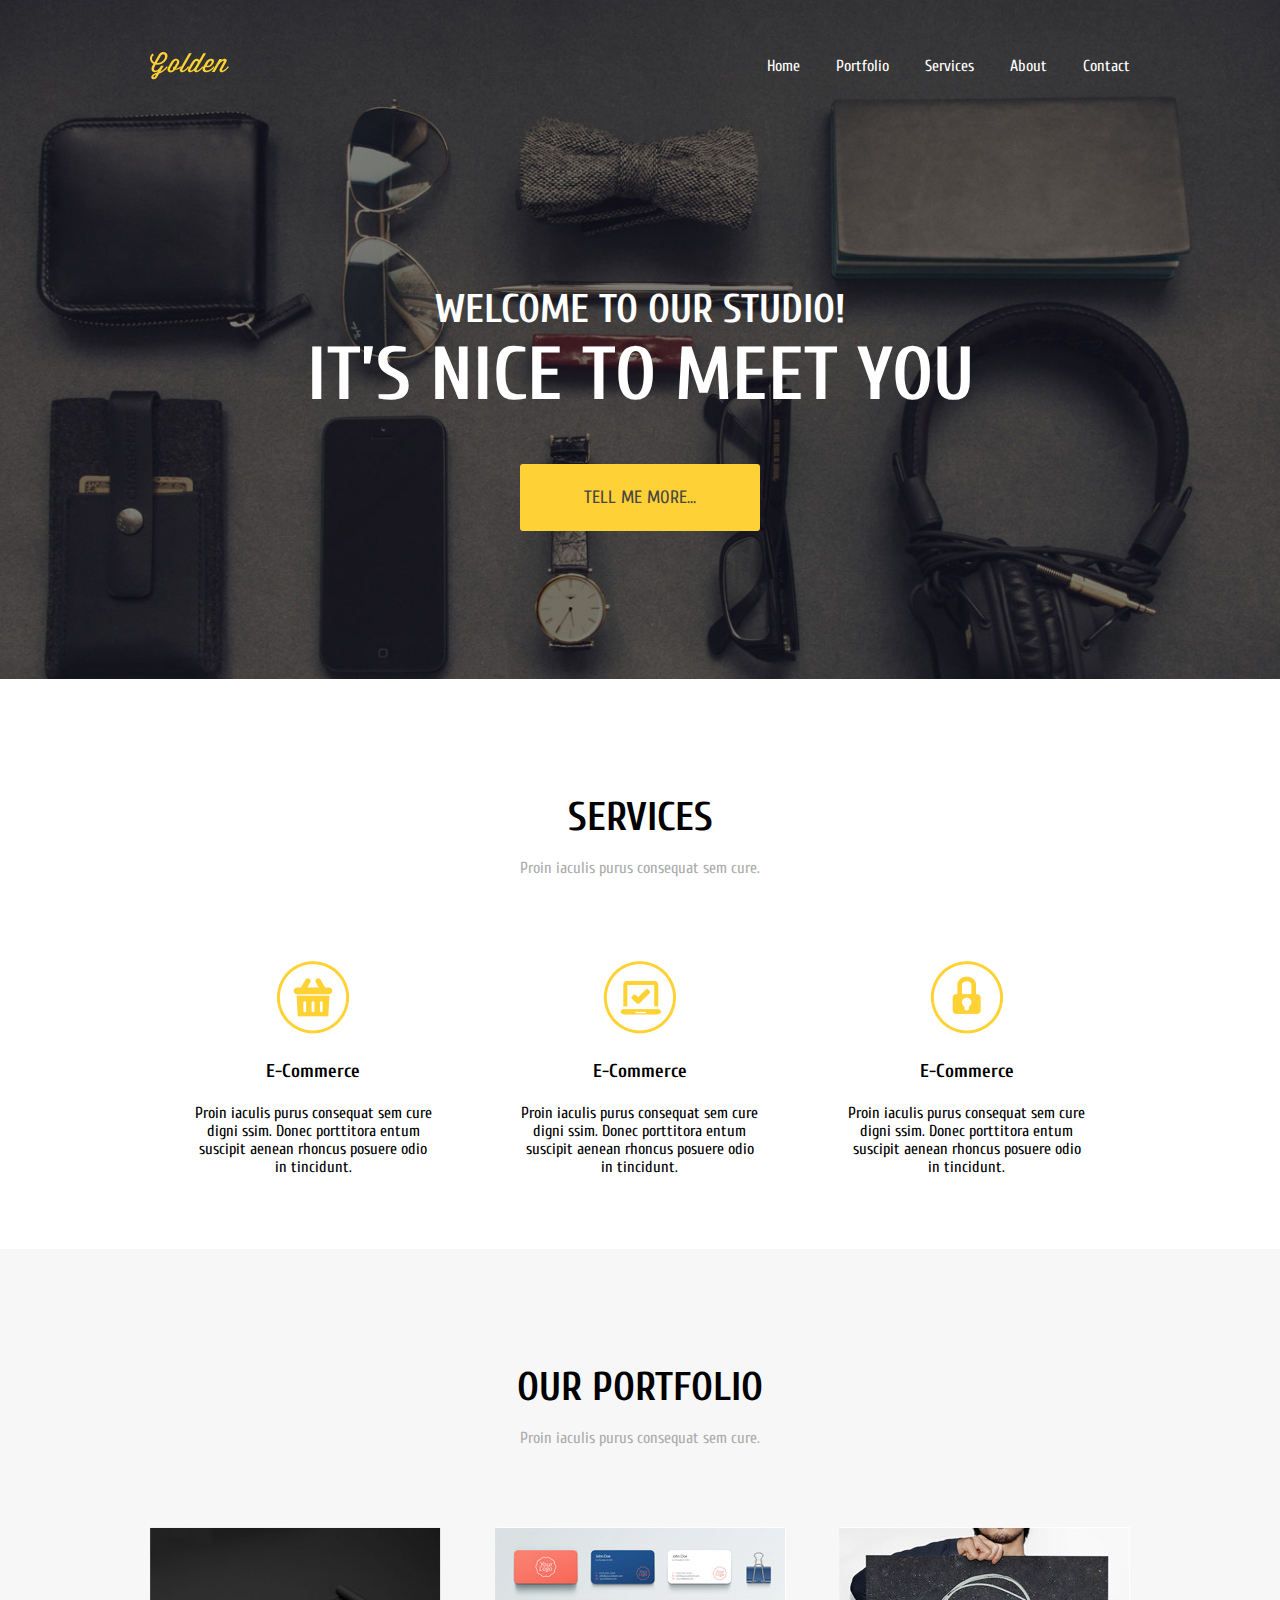
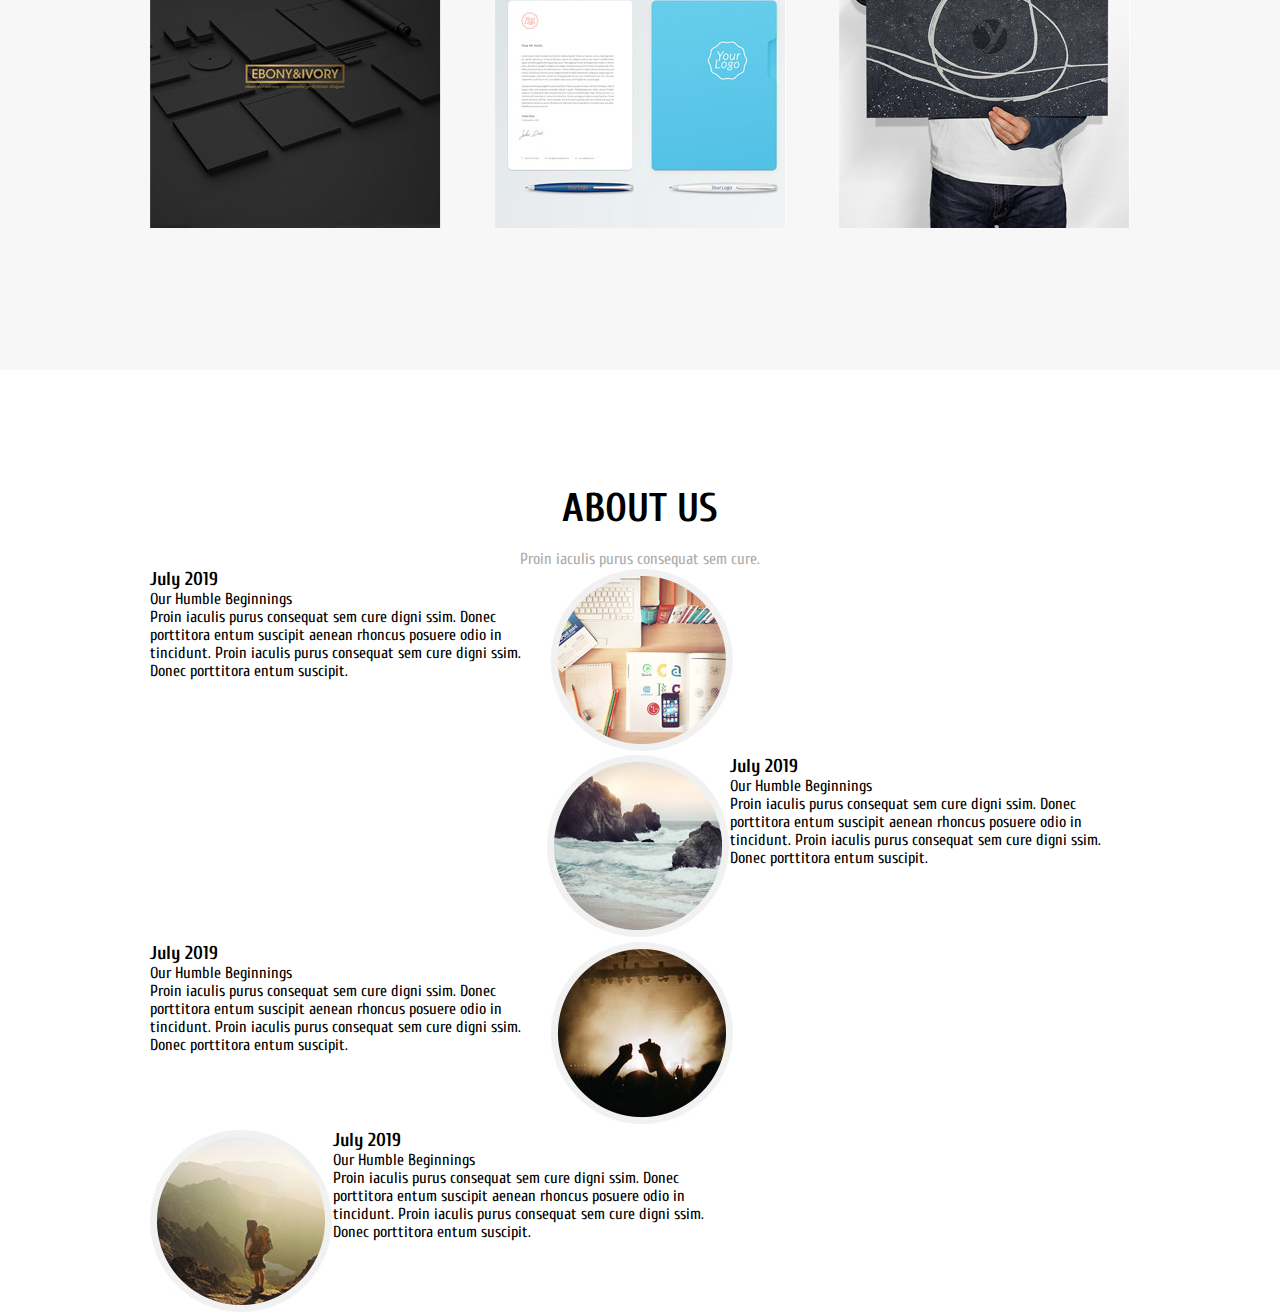
<file: index.html>
<!DOCTYPE html>
<html lang="en">
<head>
	<meta charset="UTF-8">
	<title>Веб студія Golden</title>
	<link href="https://fonts.googleapis.com/css?family=Cuprum:400,700&display=swap" rel="stylesheet">
	<link rel="stylesheet" href="css/main.css">
	<link rel="shortcut icon" href="img/favicon.ico" type="image/x-icon">
</head>
<body>
 	<header>
 		<div class="container">
	 		<div class="logo">
		 		<img src="img/logo.png" alt="Golden">
		 		<nav class="menu">
		 			<ul>
		 				<li><a href="#">Home</a></li>
		 				<li><a href="#">Portfolio</a></li>
		 				<li><a href="#">Services</a></li>
		 				<li><a href="#">About</a></li>
		 				<li><a href="#">Contact</a></li>
		 			</ul>
		 		</nav>
	 		</div>
	 		<h1 class="title">
	 			Welcome To Our Studio!<br><span>It’s nice to Meet you</span>
	 		</h1>
	 		<a href="#" class="btn">Tell Me More...</a>
 		</div>
 	</header>
 	<section>
 		<div class="container">
 			<div class="offer">
 				<h2>Services</h2>
 				<p>Proin iaculis purus consequat sem cure. </p>
 			</div>
 		<div class="services">
 			<div class="trigger">
 				<img src="img/icon1.png" alt="E-Commerce">
				<h3>E-Commerce</h3>
				<p>Proin iaculis purus consequat sem cure 
				digni ssim. Donec porttitora entum suscipit 
				aenean rhoncus posuere odio in tincidunt.</p>
 			</div>

			<div class="trigger">
				<img src="img/icon2.png" alt="Web Responsive">
				<h3>E-Commerce</h3>
				<p>Proin iaculis purus consequat sem cure 
				digni ssim. Donec porttitora entum suscipit 
				aenean rhoncus posuere odio in tincidunt.</p>
			</div>

			<div class="trigger">
				<img src="img/icon3.png" alt="Web Security">
				<h3>E-Commerce</h3>
				<p>Proin iaculis purus consequat sem cure 
				digni ssim. Donec porttitora entum suscipit 
				aenean rhoncus posuere odio in tincidunt.</p>
			</div>
 		</div>
 	</div>
 	</section>
 	<section class="portfolio">
 		<div class="container">
			<div class="offer">
 				<h2>Our portfolio</h2>
 				<p>Proin iaculis purus consequat sem cure. </p>
 			</div>
 			<div class="works">
 				<div class="works_item">
 					<img src="img/img1.jpg" alt="Work 1">
 				</div>
 				<div class="works_item">
 					<img src="img/img2.jpg" alt="Work 2">
 				</div>
 				<div class="works_item">
 					<img src="img/img3.jpg" alt="Work 3">
 				</div> 				 				
 			</div>
 		</div>
 	</section>
 	<section>
 		<div class="container">
 			
 		</div>
 	</section>
 	<section>
 		<div class="container">
 			<div class="offer">
 				<h2>About Us</h2>
 				<p>Proin iaculis purus consequat sem cure. </p>
 			</div>
			<div class="about">
			<div class="about_text">
 				<h3>July 2019</h3>
 				<p>Our Humble Beginnings</p>
 				<p>Proin iaculis purus consequat sem cure 
				digni ssim. Donec porttitora entum suscipit 
				aenean rhoncus posuere odio in tincidunt. Proin 
				iaculis purus consequat sem cure digni 
				ssim. Donec porttitora entum suscipit.
				</p>
 			</div>	
 			<div class="about_pic">
 				<img src="img/about1.jpg" alt="">
 			</div>
			</div>		
			<div class="about">
			
 			<div class="about_pic">
 				<img src="img/about2.jpg" alt="">
 			</div>
 			<div class="about_text">
 				<h3>July 2019</h3>
 				<p>Our Humble Beginnings</p>
 				<p>Proin iaculis purus consequat sem cure 
				digni ssim. Donec porttitora entum suscipit 
				aenean rhoncus posuere odio in tincidunt. Proin 
				iaculis purus consequat sem cure digni 
				ssim. Donec porttitora entum suscipit.
				</p>
 			</div>	
			</div>		
			<div class="about">
			<div class="about_text">
 				<h3>July 2019</h3>
 				<p>Our Humble Beginnings</p>
 				<p>Proin iaculis purus consequat sem cure 
				digni ssim. Donec porttitora entum suscipit 
				aenean rhoncus posuere odio in tincidunt. Proin 
				iaculis purus consequat sem cure digni 
				ssim. Donec porttitora entum suscipit.
				</p>
 			</div>	
 			<div class="about_pic">
 				<img src="img/about3.jpg" alt="">
 			</div>
			</div>		
						<div class="about">
							 			<div class="about_pic">
 				<img src="img/about4.jpg" alt="">
 			</div>
				 			<div class="about_text">
 				<h3>July 2019</h3>
 				<p>Our Humble Beginnings</p>
 				<p>Proin iaculis purus consequat sem cure 
				digni ssim. Donec porttitora entum suscipit 
				aenean rhoncus posuere odio in tincidunt. Proin 
				iaculis purus consequat sem cure digni 
				ssim. Donec porttitora entum suscipit.
				</p>
 			</div>	

			</div>		
 		</div>
 	</section>
 	<section></section>
 	<footer></footer>
</body>
</html>
</file>
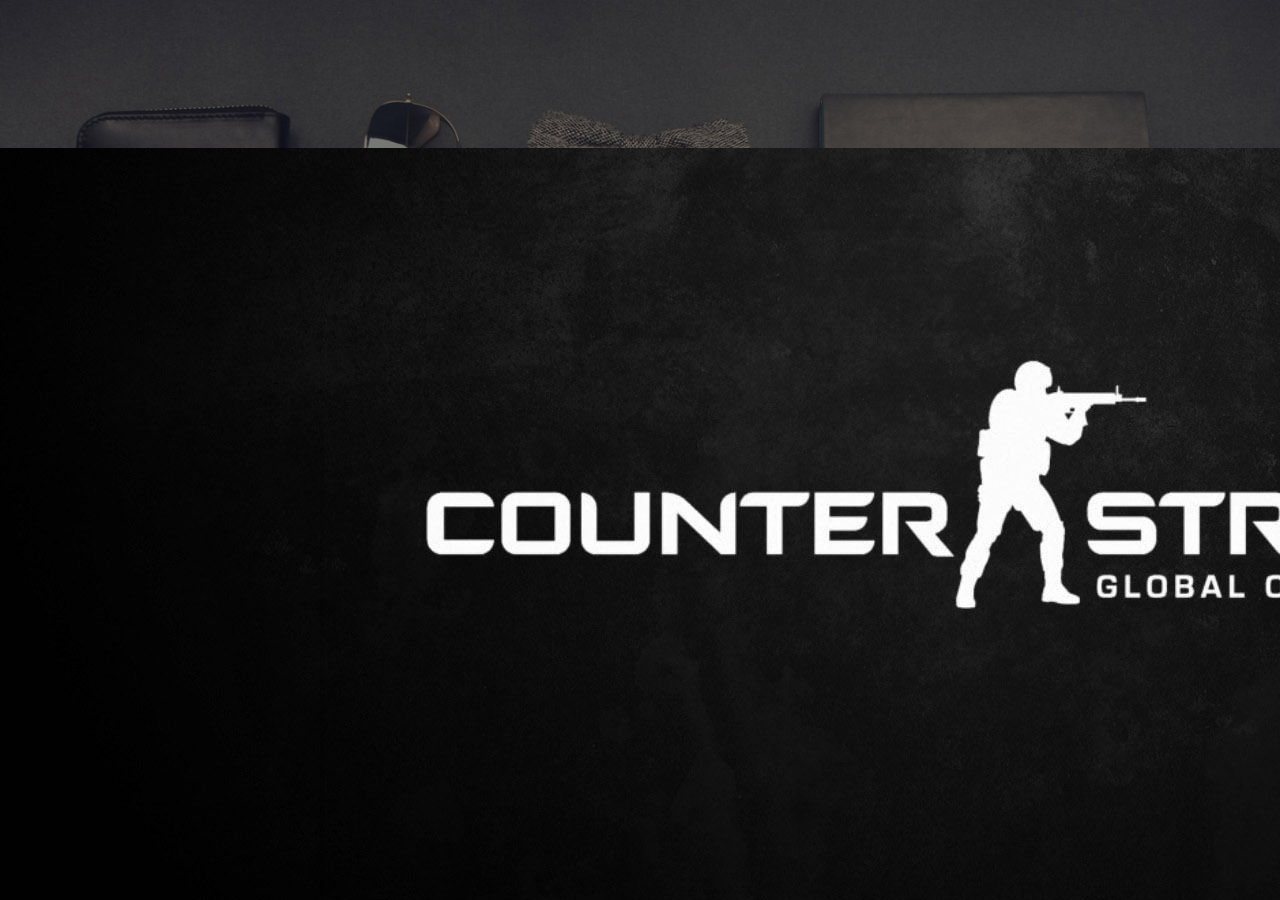
<file: BOTH.html>
<!DOCTYPE html>
<html lang="ua">
<head>
	<meta charset="UTF-8">
	<meta name="viewport" content="width=device-width, initial-scale=1.0">
	<title>NAVI</title>
	<link rel="stylesheet" type="text/css" href="css/main.css">
</head>
<body background="media/cs.jpg">
	<header>

</body>
</html>
</file>
<file: css/main.css>
body {
	margin: 0;
	padding: 0;
	font-family: 'Cuprum', sans-serif;
}
.container {
	width: 980px;
	margin: 0 auto;
}
h1,h2,h3, h4, h5,h6, p {
	margin: 0;
	padding: 0;
}
header {
	background: url('../img/first-bg.jpg')no-repeat top center / cover;
	color: #fff;
	padding-bottom: 148px;
}
a {
	color: #fff;
	text-decoration: none;
}
li {
	list-style: none;
}
.logo{
	display: flex;
	justify-content: space-between;
	align-items: center;
	padding-top: 41px;


}
 ul {
	display: flex;
	
}
li a {
	padding-left: 36px;
}
.title {
	padding-top: 195px;
	font-size: 40px;
	text-align: center;
	text-transform: uppercase;
	padding-bottom: 45px;
}
span {
	font-size: 75px;
	font-weight: bold;
}
.btn {
	font-size: 18px;
	text-transform: uppercase;
	color: #484543;
	background: #fed136;
	width: 240px;
	display: block;
	padding: 23px 0;
	text-align: center;
	margin: 0 auto;
	border-radius: 3px;

}
.offer {
	padding-top: 115px;
	text-align: center;
}
.offer h2 {
	text-transform: uppercase;
	font-size: 40px;
	font-weight: bold;
}
.offer p {
	font-size: 16px;
	color: #acacac;
	margin-top: 19px;
}
.services {
	
	display: flex;
	justify-content: space-around;
	margin-top: 84px;
	margin-bottom: 73px;
}
.trigger{
	text-align: center;
	
	
}
.trigger h3 {
	padding-bottom: 22px;
	padding-top: 22px;
}
.trigger p {
	width: 240px;
}
.portfolio {
	background: #f7f7f7;
	padding-bottom: 138px;
}
.works {

	display: flex;
	justify-content: space-between;
	margin-top: 80px;
}
.about {
	display: -webkit-flex;
	display: -moz-flex;
	display: -ms-flex;
	display: -o-flex;
	display: flex;
}
.about p {
	width: 400px;
}
.about:nth-child(3){
	justify-content: flex-end;
}
</file>
